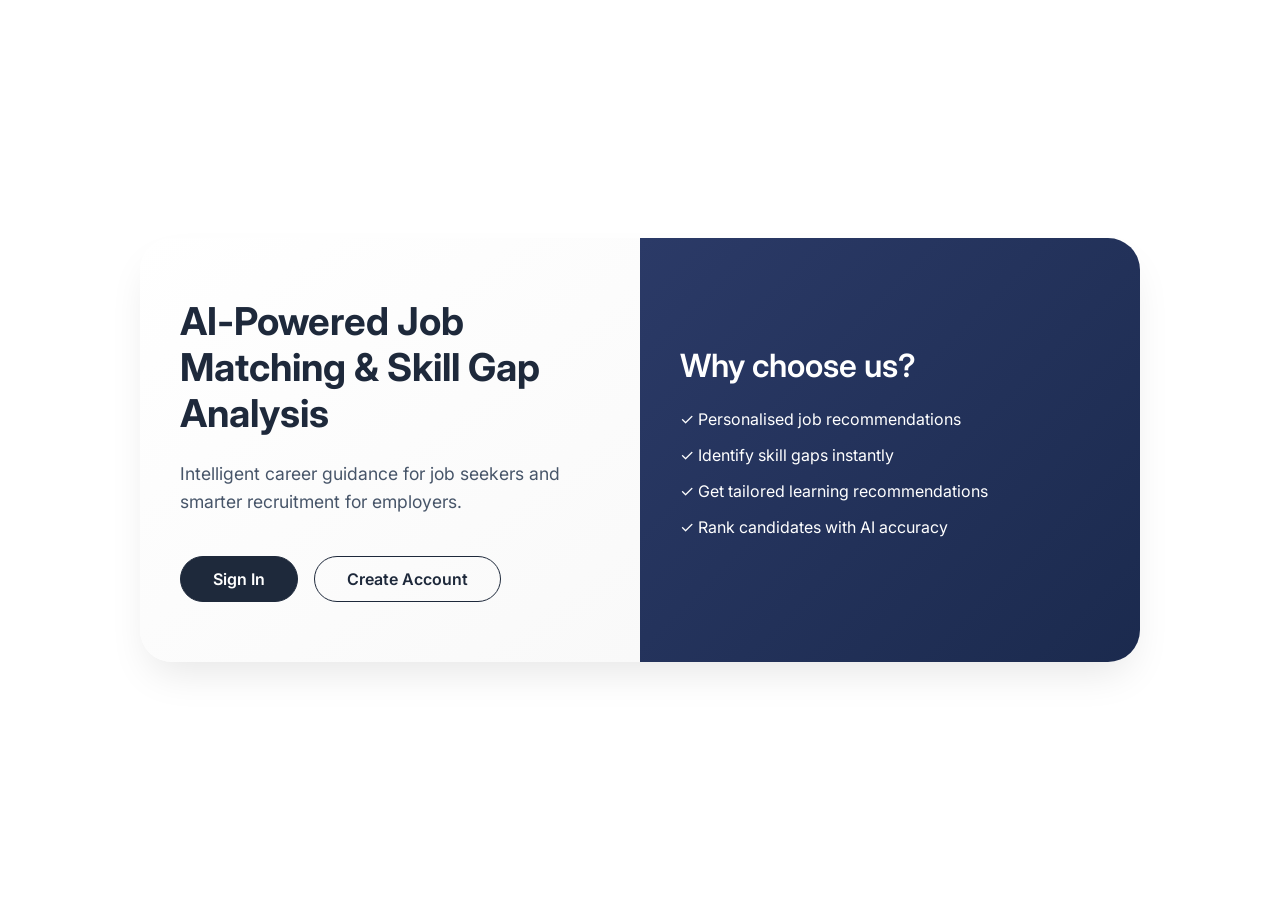
<file: backend/templates/index.html>
<!DOCTYPE html>
<html lang="en">
<head>
    <meta charset="UTF-8">
    <meta name="viewport" content="width=device-width, initial-scale=1.0">
    <title>AI Job Matching Platform</title>
    <link href="https://fonts.googleapis.com/css2?family=Inter:wght@300;400;600;700&display=swap" rel="stylesheet">
    <style>
        * {
            margin: 0;
            padding: 0;
            box-sizing: border-box;
        }
      body {
    font-family: 'Inter', sans-serif;
    background: white;
    min-height: 100vh;
    display: flex;
    align-items: center;
    justify-content: center;
    padding: 20px;
}
        .container {
            max-width: 1000px;
            width: 100%;
            background: white;
            border-radius: 32px;
            box-shadow: 0 20px 40px -10px rgba(0,0,0,0.1);
            overflow: hidden;
            display: flex;
            flex-direction: row;
        }
        .left {
            flex: 1;
            padding: 60px 40px;
            background: linear-gradient(145deg, #ffffff 0%, #f9f9f9 100%);
        }
        .right {
            flex: 1;
            background: linear-gradient(135deg, #2b3a67 0%, #1b2a4e 100%);
            padding: 60px 40px;
            color: white;
            display: flex;
            flex-direction: column;
            justify-content: center;
        }
        h1 {
            font-size: 2.4rem;
            font-weight: 700;
            color: #1e293b;
            margin-bottom: 24px;
            line-height: 1.2;
        }
        .left p {
            font-size: 1.1rem;
            color: #475569;
            margin-bottom: 40px;
            line-height: 1.6;
        }
        .button-group {
            display: flex;
            gap: 16px;
        }
        .btn {
            padding: 12px 32px;
            font-size: 1rem;
            font-weight: 600;
            border-radius: 40px;
            text-decoration: none;
            transition: all 0.2s;
            display: inline-block;
        }
        .btn-primary {
            background: #1e293b;
            color: white;
            border: 1px solid #1e293b;
        }
        .btn-primary:hover {
            background: #0f172a;
            transform: translateY(-2px);
        }
        .btn-secondary {
            background: transparent;
            color: #1e293b;
            border: 1px solid #1e293b;
        }
        .btn-secondary:hover {
            background: #f1f5f9;
            transform: translateY(-2px);
        }
        .right h2 {
            font-size: 2rem;
            font-weight: 600;
            margin-bottom: 24px;
        }
        .feature {
            display: flex;
            align-items: center;
            gap: 12px;
            margin-bottom: 16px;
        }
        .feature span {
            font-size: 1rem;
            font-weight: 400;
        }
        @media (max-width: 768px) {
            .container {
                flex-direction: column;
            }
            .left, .right {
                padding: 40px 24px;
            }
        }
    </style>
</head>
<body>
    <div class="container">
        <div class="left">
            <h1>AI‑Powered Job Matching & Skill Gap Analysis</h1>
            <p>Intelligent career guidance for job seekers and smarter recruitment for employers.</p>
            <div class="button-group">
                <a href="/login" class="btn btn-primary">Sign In</a>
                <a href="/register" class="btn btn-secondary">Create Account</a>
            </div>
        </div>
        <div class="right">
            <h2>Why choose us?</h2>
            <div class="feature">
                <span>✓ Personalised job recommendations</span>
            </div>
            <div class="feature">
                <span>✓ Identify skill gaps instantly</span>
            </div>
            <div class="feature">
                <span>✓ Get tailored learning recommendations</span>
            </div>
            <div class="feature">
                <span>✓ Rank candidates with AI accuracy</span>
            </div>
        </div>
    </div>
</body>
</html>
</file>
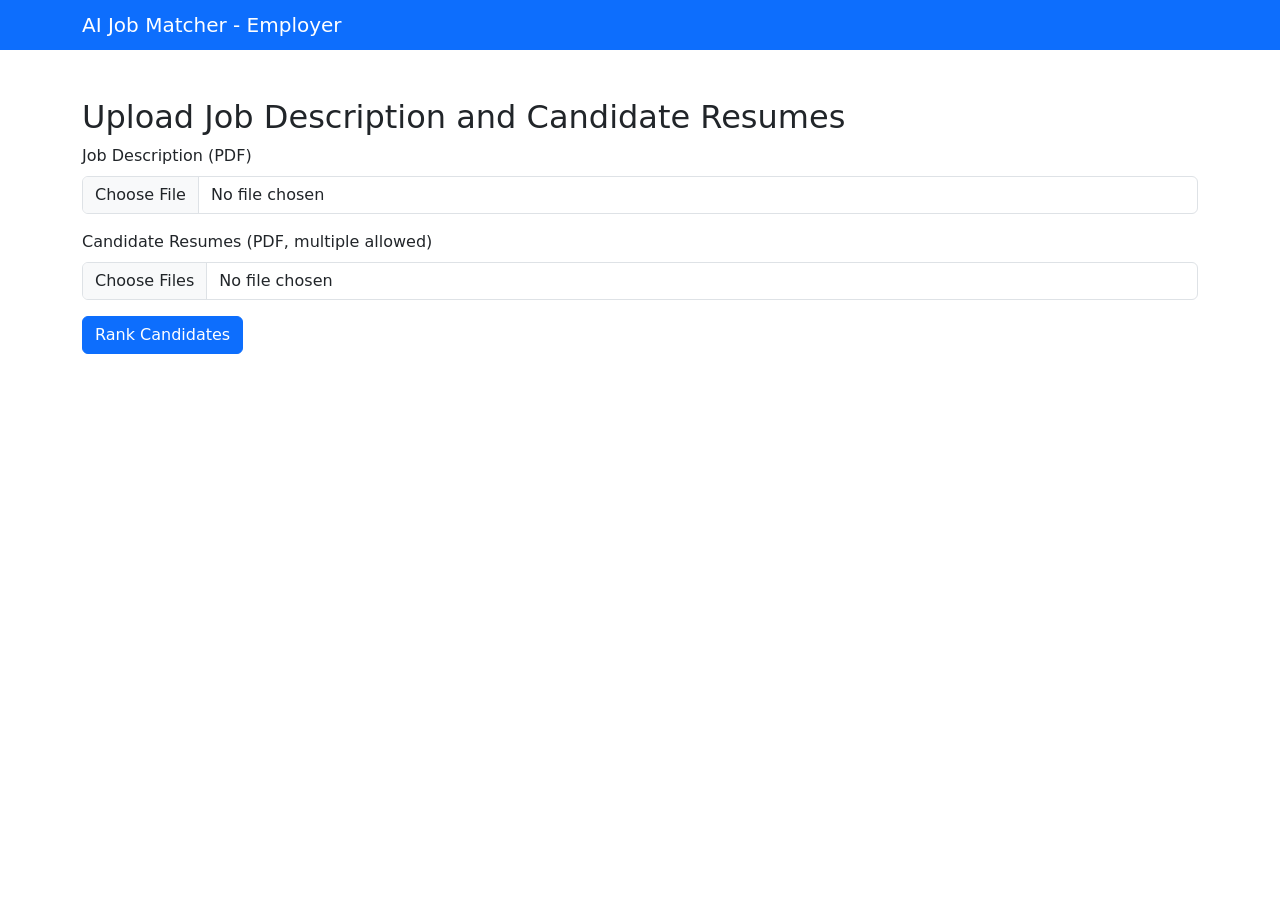
<file: frontend/employer_dashboard.html>
<!DOCTYPE html>
<html lang="en">
<head>
    <meta charset="UTF-8">
    <meta name="viewport" content="width=device-width, initial-scale=1.0">
    <title>Employer Dashboard</title>
    <link href="https://cdn.jsdelivr.net/npm/bootstrap@5.3.0/dist/css/bootstrap.min.css" rel="stylesheet">
</head>
<body>
    <nav class="navbar navbar-dark bg-primary">
        <div class="container">
            <span class="navbar-brand mb-0 h1">AI Job Matcher - Employer</span>
        </div>
    </nav>

    <div class="container mt-5">
        <h2>Upload Job Description and Candidate Resumes</h2>
        <form id="uploadForm">
            <div class="mb-3">
                <label for="jobdescFile" class="form-label">Job Description (PDF)</label>
                <input class="form-control" type="file" id="jobdescFile" accept=".pdf" required>
            </div>
            <div class="mb-3">
                <label for="candidateFiles" class="form-label">Candidate Resumes (PDF, multiple allowed)</label>
                <input class="form-control" type="file" id="candidateFiles" accept=".pdf" multiple required>
            </div>
            <button type="button" id="rankBtn" class="btn btn-primary">Rank Candidates</button>
        </form>

        <div id="candidateStatus" class="mt-3"></div>

        <table id="rankingTable" class="table table-striped mt-4" style="display:none;">
            <thead>
                <tr>
                    <th>Rank</th>
                    <th>Candidate</th>
                    <th>Match Score</th>
                    <th>Missing Skills</th>
                    <th>Recommendations</th>
                </tr>
            </thead>
            <tbody id="rankingBody"></tbody>
        </table>
    </div>

    <script src="employer_script.js"></script>
</body>
</html>
</file>
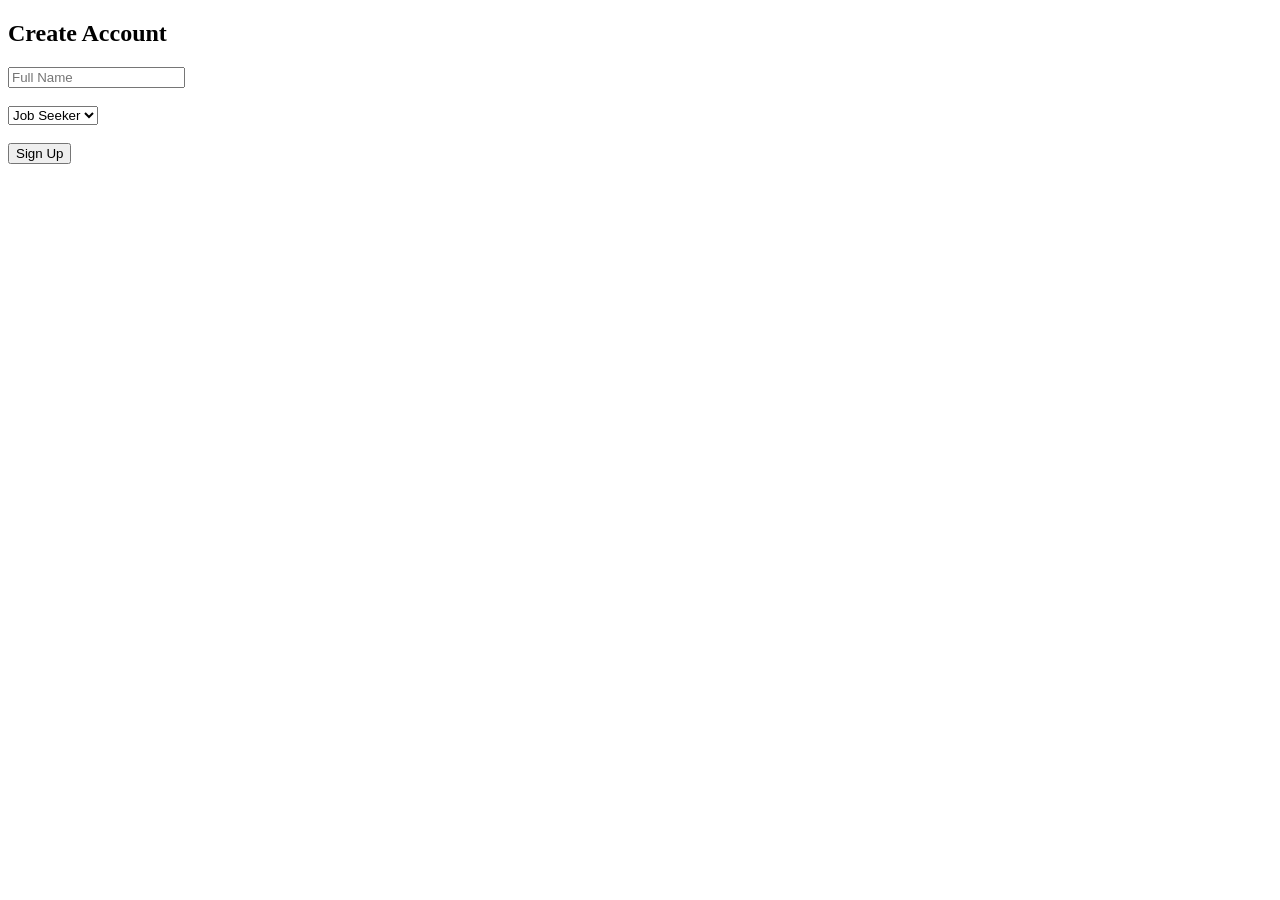
<file: frontend/register.html>
<!DOCTYPE html>
<html lang="en">
<head>
    <meta charset="UTF-8">
    <title>Register - AI Matcher</title>
    <link rel="stylesheet" href="style.css">
</head>
<body>
    <div class="container">
        <h2>Create Account</h2>
        <input type="text" id="regUser" placeholder="Full Name" required><br><br>
        <select id="userRole">
            <option value="seeker">Job Seeker</option>
            <option value="employer">Employer</option>
        </select><br><br>
        <button onclick="register()">Sign Up</button>
    </div>
    <script>
        function register() {
            const role = document.getElementById("userRole").value;
            const name = document.getElementById("regUser").value;
            if(!name) { alert("Please enter your name"); return; }
            localStorage.setItem("userRole", role);
            localStorage.setItem("userName", name);
            alert("Account created as " + role);
            window.location.href = "login.html";
        }
    </script>
</body>
</html>
</file>
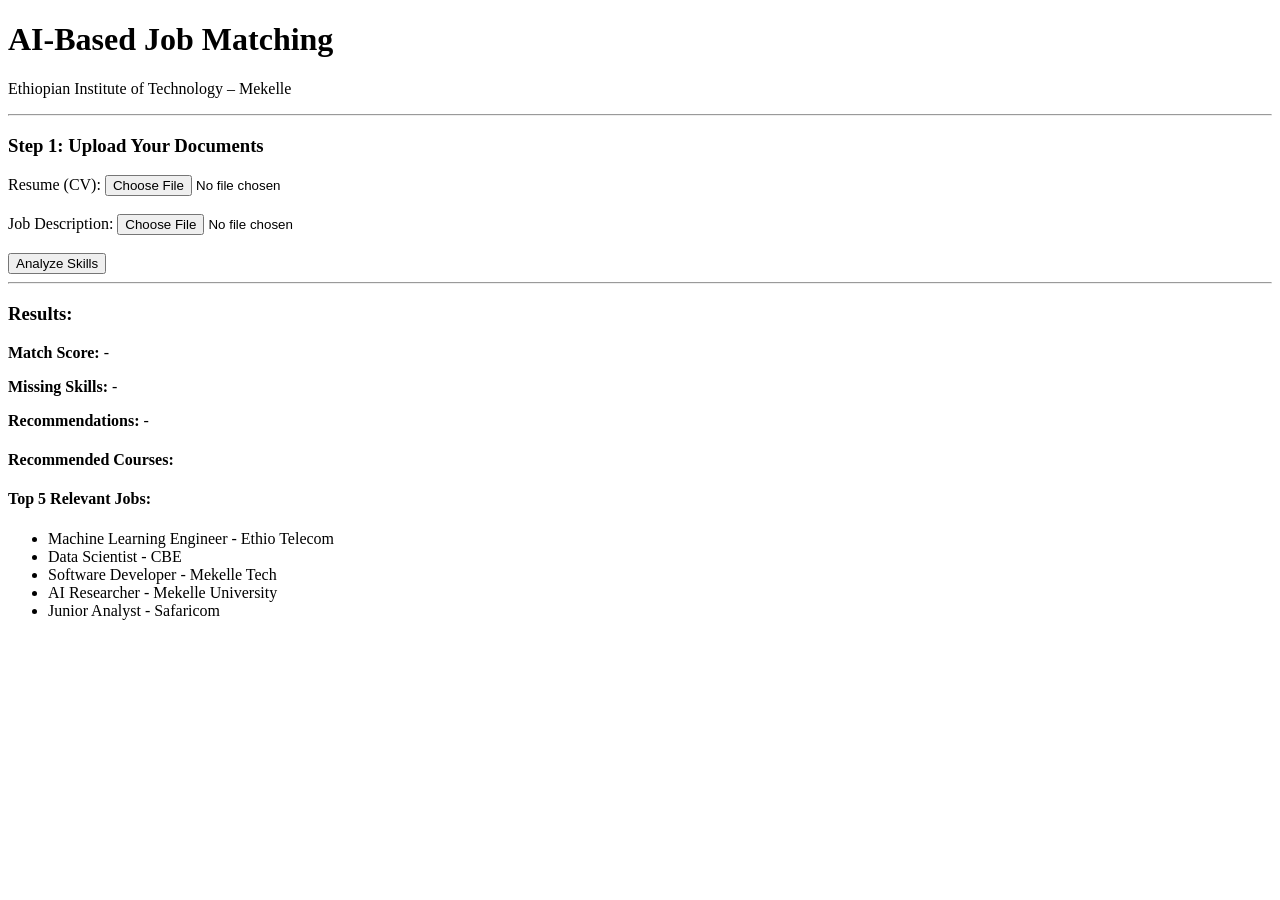
<file: frontend/seeker_dashboard.html>
<!DOCTYPE html>
<html lang="en">
<head>
    <meta charset="UTF-8">
    <meta name="viewport" content="width=device-width, initial-scale=1.0">
    <title>AI Job Matching & Skill Gap Analysis</title>
    <link rel="stylesheet" href="style.css">
</head>
<body>

    <div class="container">
        <h1>AI-Based Job Matching</h1>
        <p>Ethiopian Institute of Technology – Mekelle</p>
        <hr>

        <div class="upload-section">
            <h3>Step 1: Upload Your Documents</h3>
            
            <label for="resumeFile">Resume (CV):</label>
            <input type="file" id="resumeFile" accept=".pdf">

            <br><br>

            <label for="jobFile">Job Description:</label>
            <input type="file" id="jobFile" accept=".pdf">

            <br><br>

            <button onclick="analyze()">Analyze Skills</button>
        </div>

        <hr>

        <div id="results-section">
            <h3>Results:</h3>
            <p id="status-message"></p>
            <p><strong>Match Score:</strong> <span id="score">-</span></p>
            <p><strong>Missing Skills:</strong> <span id="skills">-</span></p>
            <p><strong>Recommendations:</strong> <span id="recommendations">-</span></p>
        </div>
    </div>
            <h4>Recommended Courses:</h4>
<ul id="course-links"></ul>

<h4>Top 5 Relevant Jobs:</h4>
<ul id="job-suggestions">
    <li>Machine Learning Engineer - Ethio Telecom</li>
    <li>Data Scientist - CBE</li>
    <li>Software Developer - Mekelle Tech</li>
    <li>AI Researcher - Mekelle University</li>
    <li>Junior Analyst - Safaricom</li>
</ul>
    <script src="script.js"></script>
</body>
</html>
</file>
<file: frontend/style.css>
async function analyze() {
    const resumeFile = document.getElementById("resumeFile").files[0];
    const jobFile = document.getElementById("jobFile").files[0];
    const scoreElement = document.getElementById("score");
    const skillsElement = document.getElementById("skills");
    const statusElement = document.getElementById("status-message");

    if (!resumeFile || !jobFile) {
        alert("Please upload both files.");
        return;
    }

    statusElement.innerText = "Analyzing... please wait.";
    
    let formData = new FormData();
    formData.append("resume", resumeFile);
    formData.append("job", jobFile);

    try {
        const response = await fetch("http://127.0.0.1:5000/analyze", {
            method: "POST",
            body: formData
        });

        const data = await response.json();

        // Update the HTML with real data from FastAPI
        scoreElement.innerText = data.match_score + "%";
        skillsElement.innerText = data.missing_skills.join(", ");
        statusElement.innerText = "Analysis Complete!";
        statusElement.style.color = "green";

    } catch (error) {
        console.error("Error:", error);
        statusElement.innerText = "Error: Could not connect to backend.";
        statusElement.style.color = "red";
    }
}
</file>
